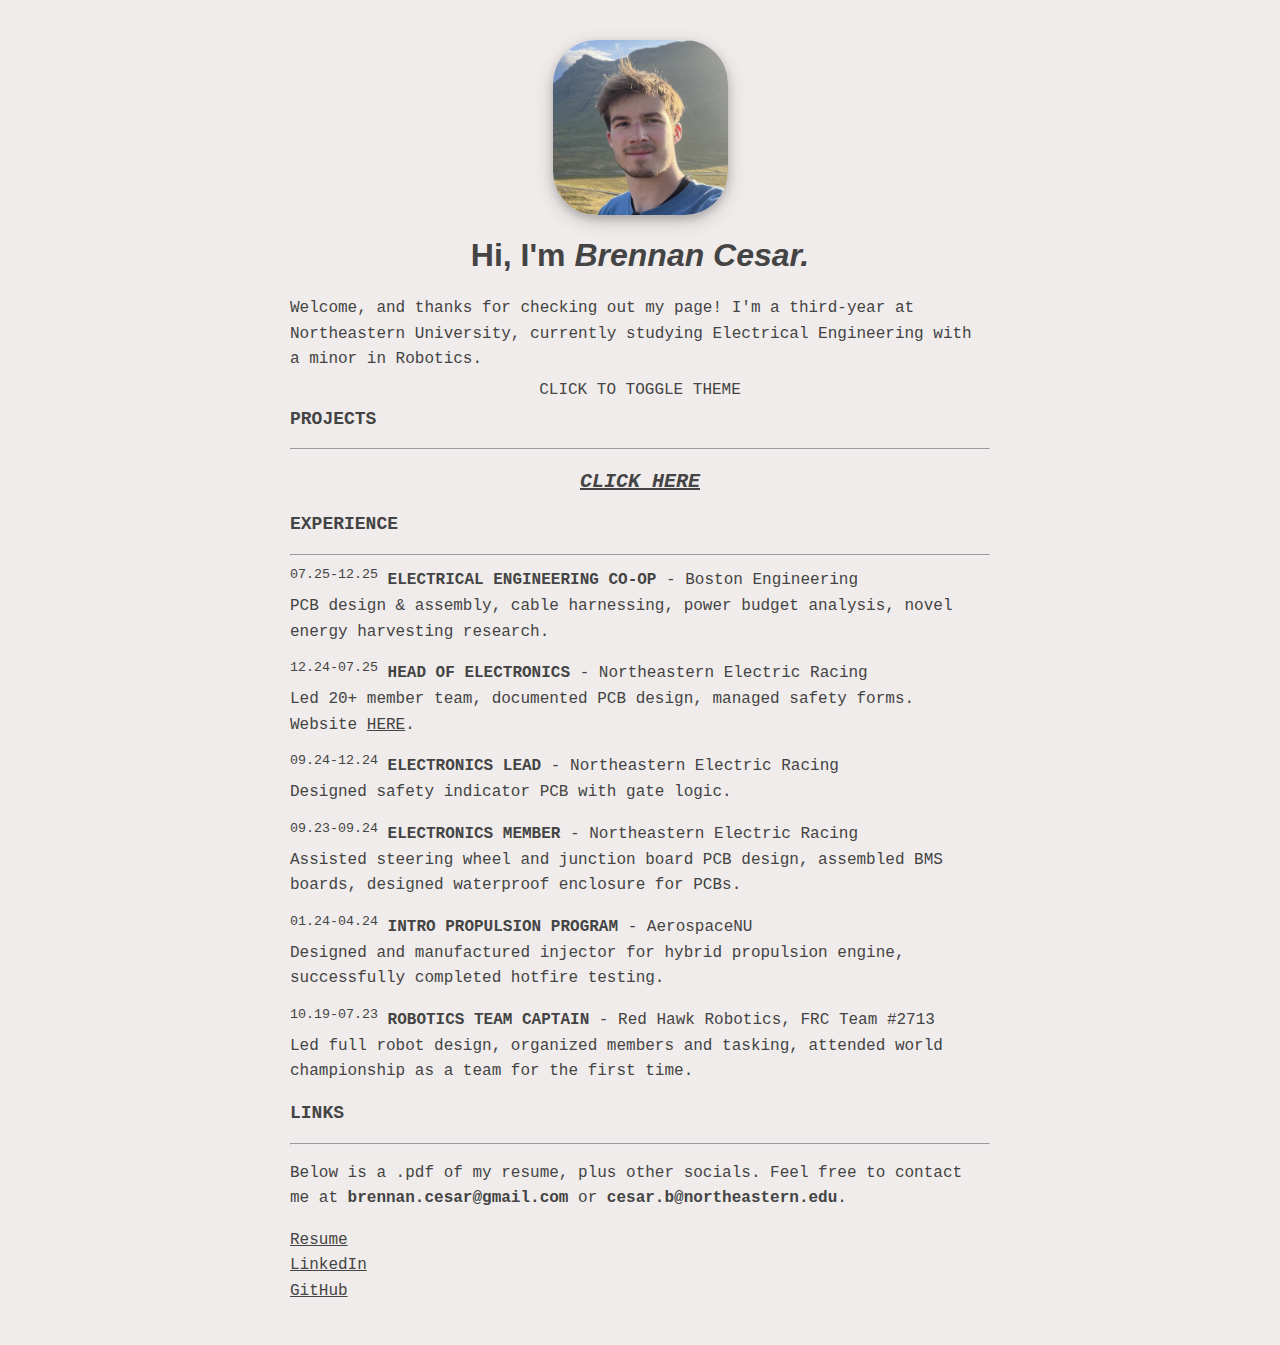
<file: index.html>
<!DOCTYPE html>
<head>
    <meta charset="utf-8">
    <meta name="viewport" content="width=device-width, initial-scale=1">
    <meta name="author" content="Brennan Cesar">
    <meta name="description" content="Brennan Cesar's website! Full of great stuff hopefully">
    <meta name="keywords" content="Electrical Engineer, Robotics, Northeastern University, Electric Racing, FSAE, Consulting, PCB">
    <title>Home</title>
    <link rel="stylesheet" href="style.css">
    <script src="theme.js"></script>
    <script>theme();</script>
</head>
<body>
    <img class="profile-img" src="assets/image.jpg" alt="A picture of me!">
    <header>
        <h1 class="title">Hi, I'm <i>Brennan Cesar.</i></h1>
    </header>
    <p style="margin-bottom: 0.5ch;">
        Welcome, and thanks for checking out my page! I'm a third-year at Northeastern University, currently studying Electrical Engineering with a minor in Robotics.
    </p>
    <input type="checkbox" id="toggle-theme" hidden>
    <label for="toggle-theme" style="display: flex; justify-content: center; align-items: center;">CLICK TO TOGGLE THEME</label>
    <h3 style="margin-top: 0.5ch;">PROJECTS</h3>
    <hr>
    <h3 style="text-align: center; font-size: 20px;"><a href="projects/"><i>CLICK HERE</i></a></h3>
    <h3>EXPERIENCE</h3>
    <hr>
    <ul class="no-bullets">
        <li>
            <sup>07.25-12.25</sup>
            <b>ELECTRICAL ENGINEERING CO-OP</b> - Boston Engineering
            <p class="exp-gap">PCB design & assembly, cable harnessing, power budget analysis, novel energy harvesting research.</p>
        </li>
        <li>
            <sup>12.24-07.25</sup>
            <b>HEAD OF ELECTRONICS</b> - Northeastern Electric Racing
            <p class="exp-gap">Led 20+ member team, documented PCB design, managed safety forms. Website <a href="https://electricracing.northeastern.edu/" target="_blank">HERE</a>.</p>
        </li>
        <li>
            <sup>09.24-12.24</sup>
            <b>ELECTRONICS LEAD</b> - Northeastern Electric Racing
            <p class="exp-gap">Designed safety indicator PCB with gate logic.</p>
        </li>
        <li>
            <sup>09.23-09.24</sup>
            <b>ELECTRONICS MEMBER</b> - Northeastern Electric Racing
            <p class="exp-gap">Assisted steering wheel and junction board PCB design, assembled BMS boards, designed waterproof enclosure for PCBs.</p>
        </li>
        <li>
            <sup>01.24-04.24</sup>
            <b>INTRO PROPULSION PROGRAM</b> - AerospaceNU
            <p class="exp-gap">Designed and manufactured injector for hybrid propulsion engine, successfully completed hotfire testing.</p>
        </li>
        <li>
            <sup>10.19-07.23</sup>
            <b>ROBOTICS TEAM CAPTAIN</b> - Red Hawk Robotics, FRC Team #2713
            <p class="exp-gap">Led full robot design, organized members and tasking, attended world championship as a team for the first time.</p>
        </li>
    </ul>
    <h3>LINKS</h3>
    <hr>
    <p>Below is a .pdf of my resume, plus other socials. Feel free to contact me at 
        <b>brennan.cesar@gmail.com</b> or <b>cesar.b@northeastern.edu</b>.</p>
    <ul class="no-bullets">
        <li> <a href="assets/resume.pdf" target="_blank" rel="noopener noreferrer">Resume</a></li>
        <li><a href="https://www.linkedin.com/in/brennan-cesar/" target ="_blank">LinkedIn</a></li>
        <li><a href="https://github.com/brennan-cesar" target ="_blank">GitHub</a></li>
        <!-- <li><a href="index.html">My Site</a></li> -->
    </ul>

    <script>toggleTheme();</script>
</body>
</file>
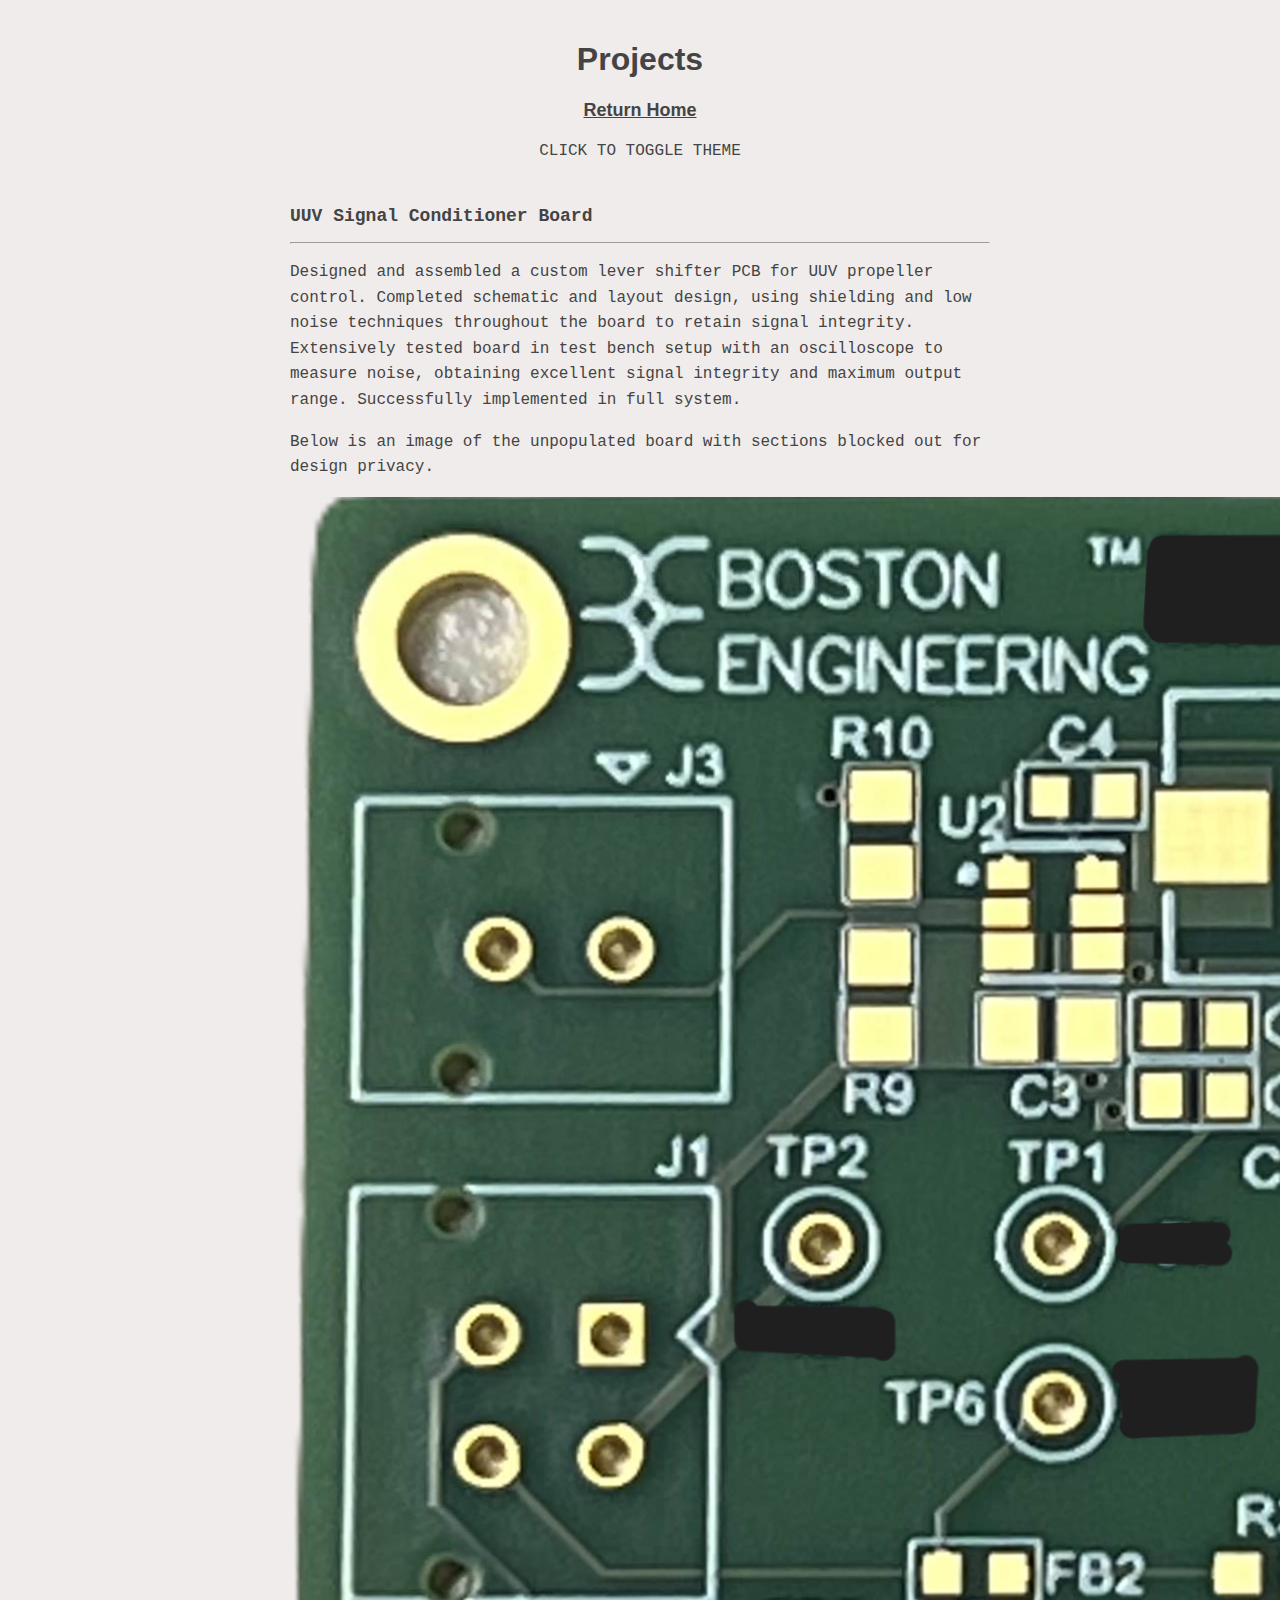
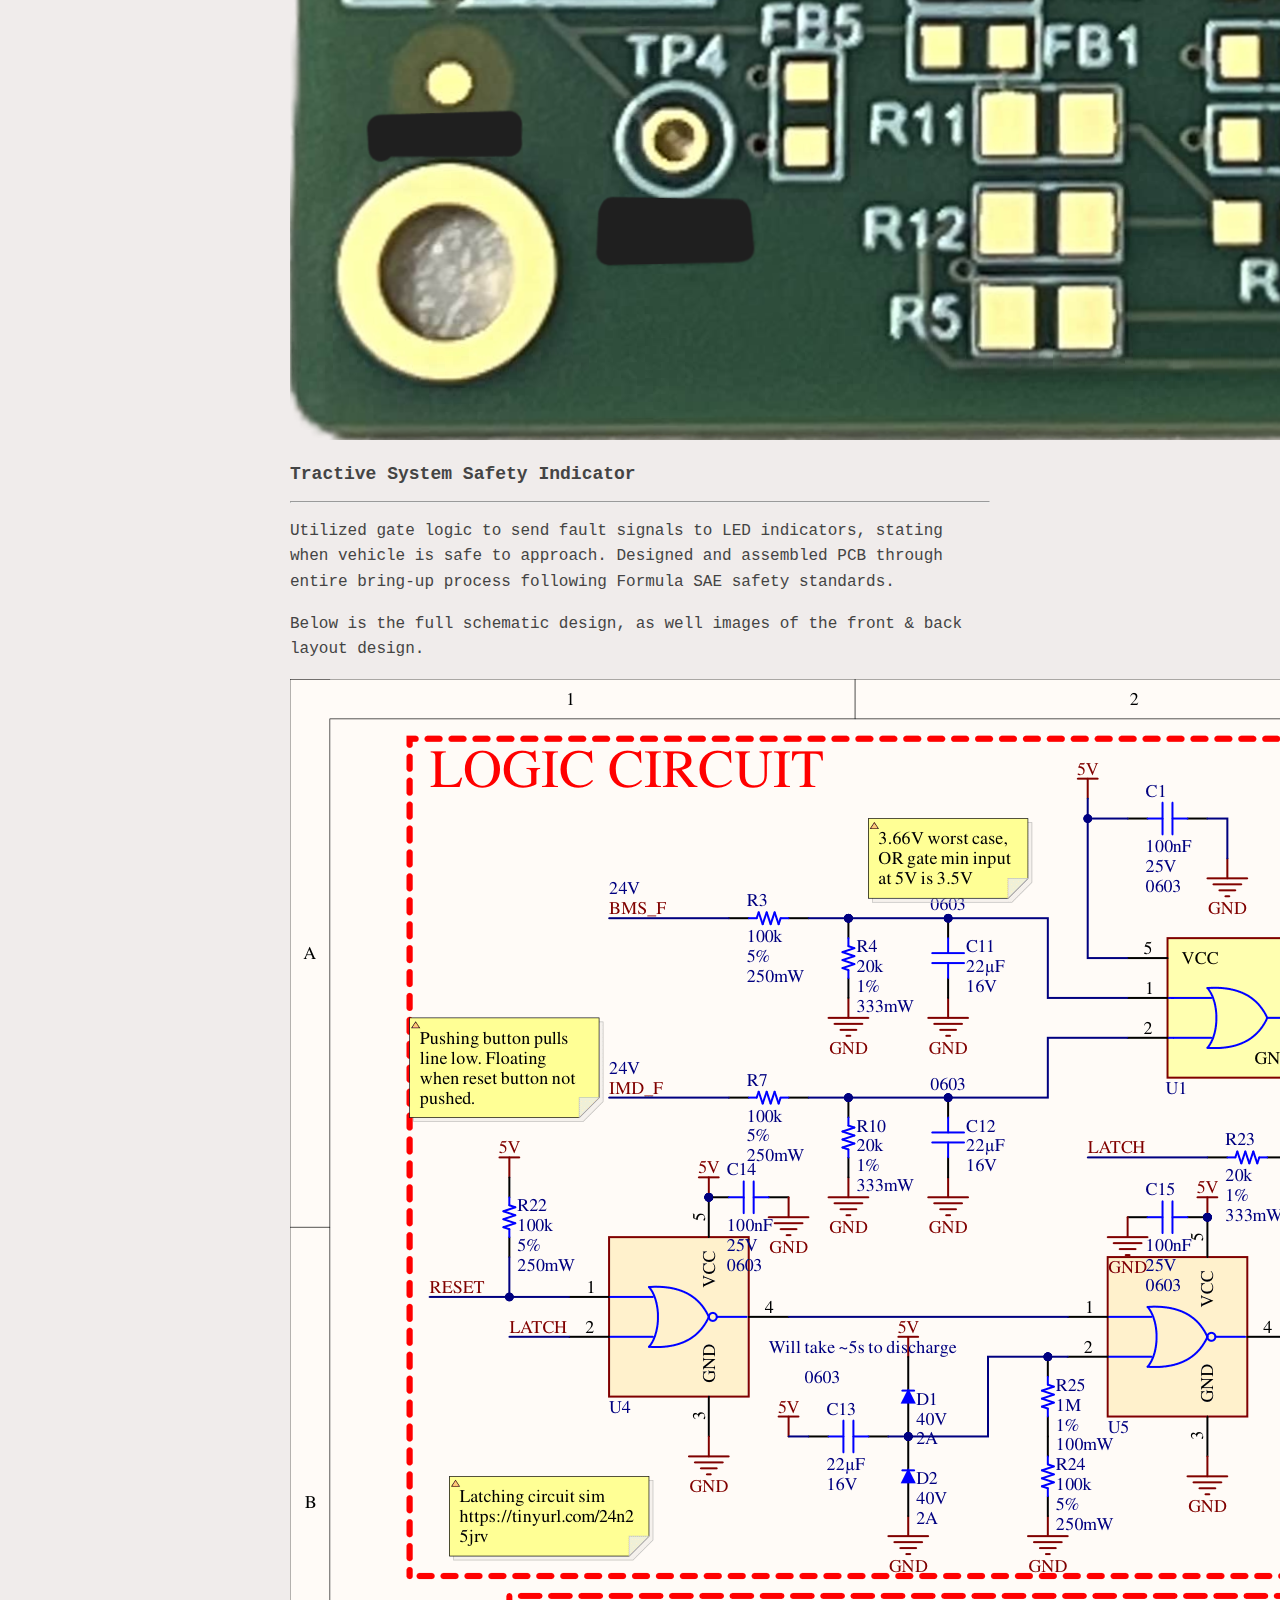
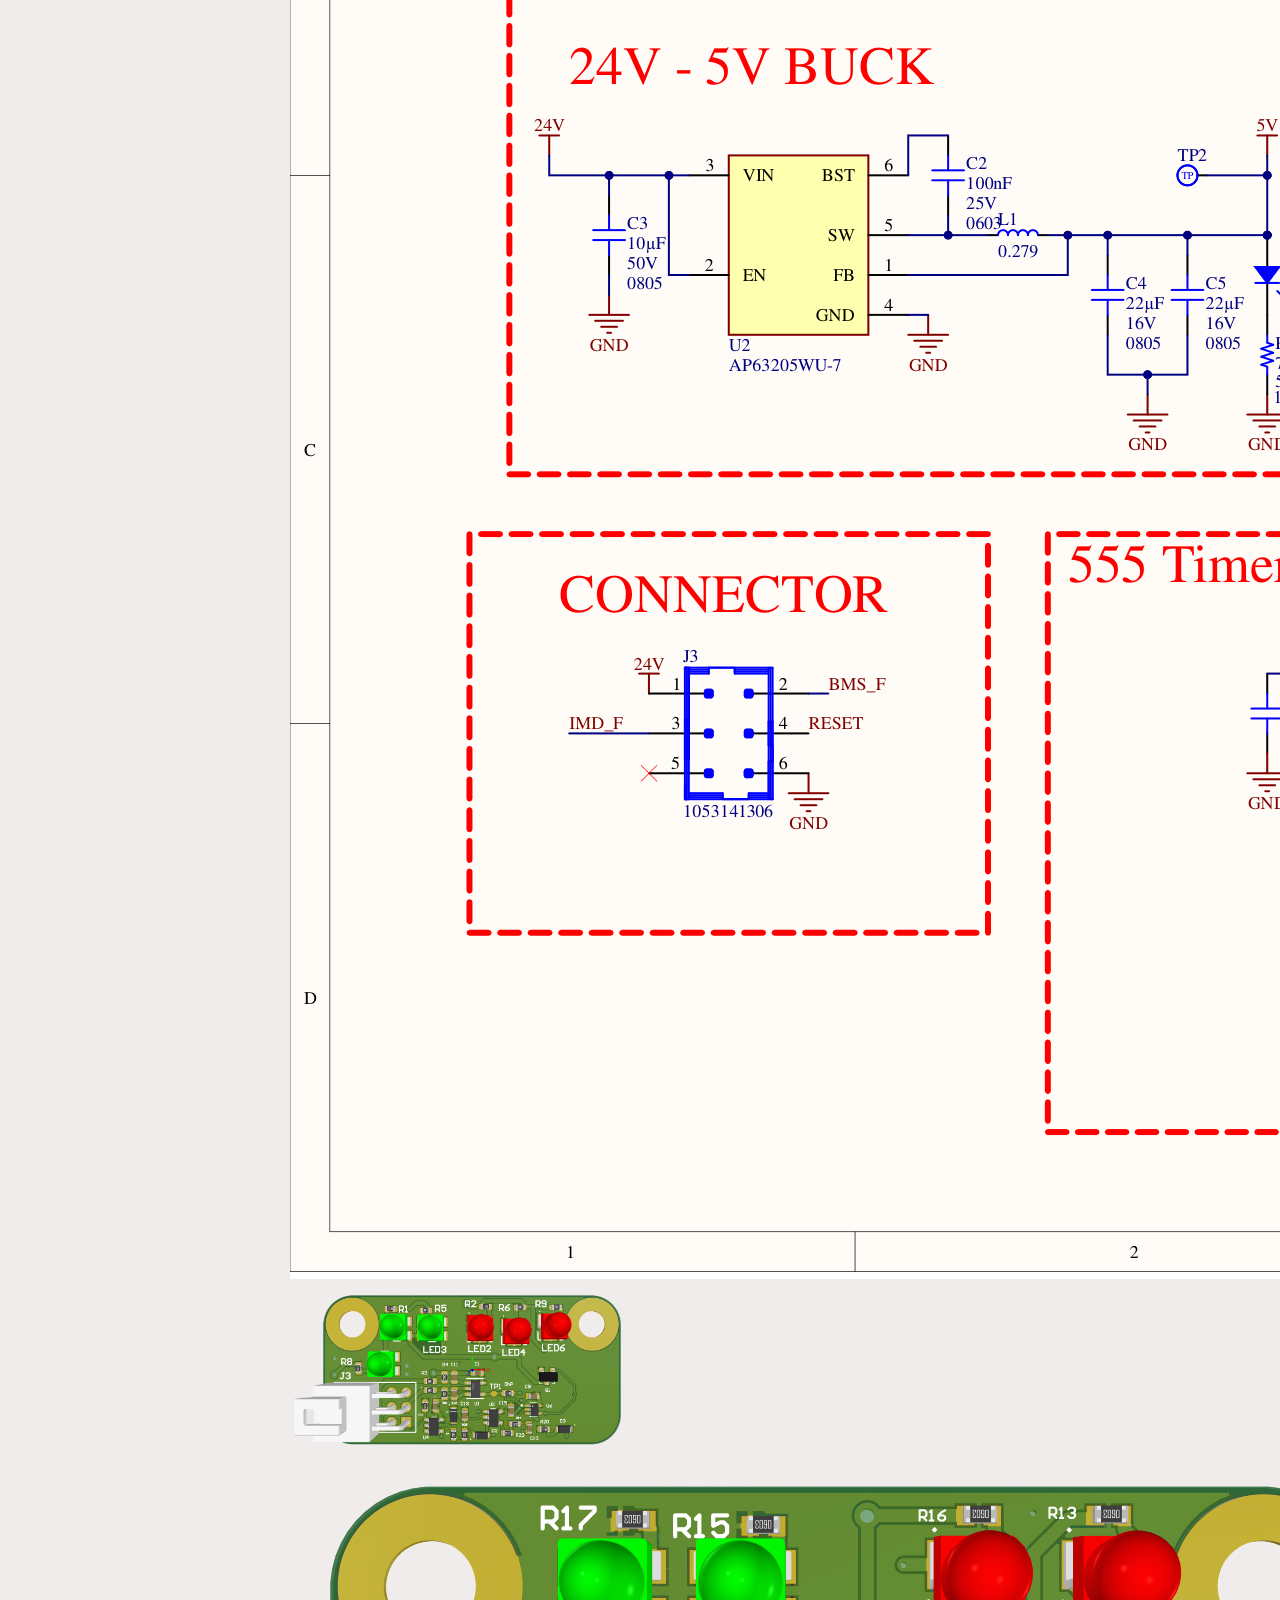
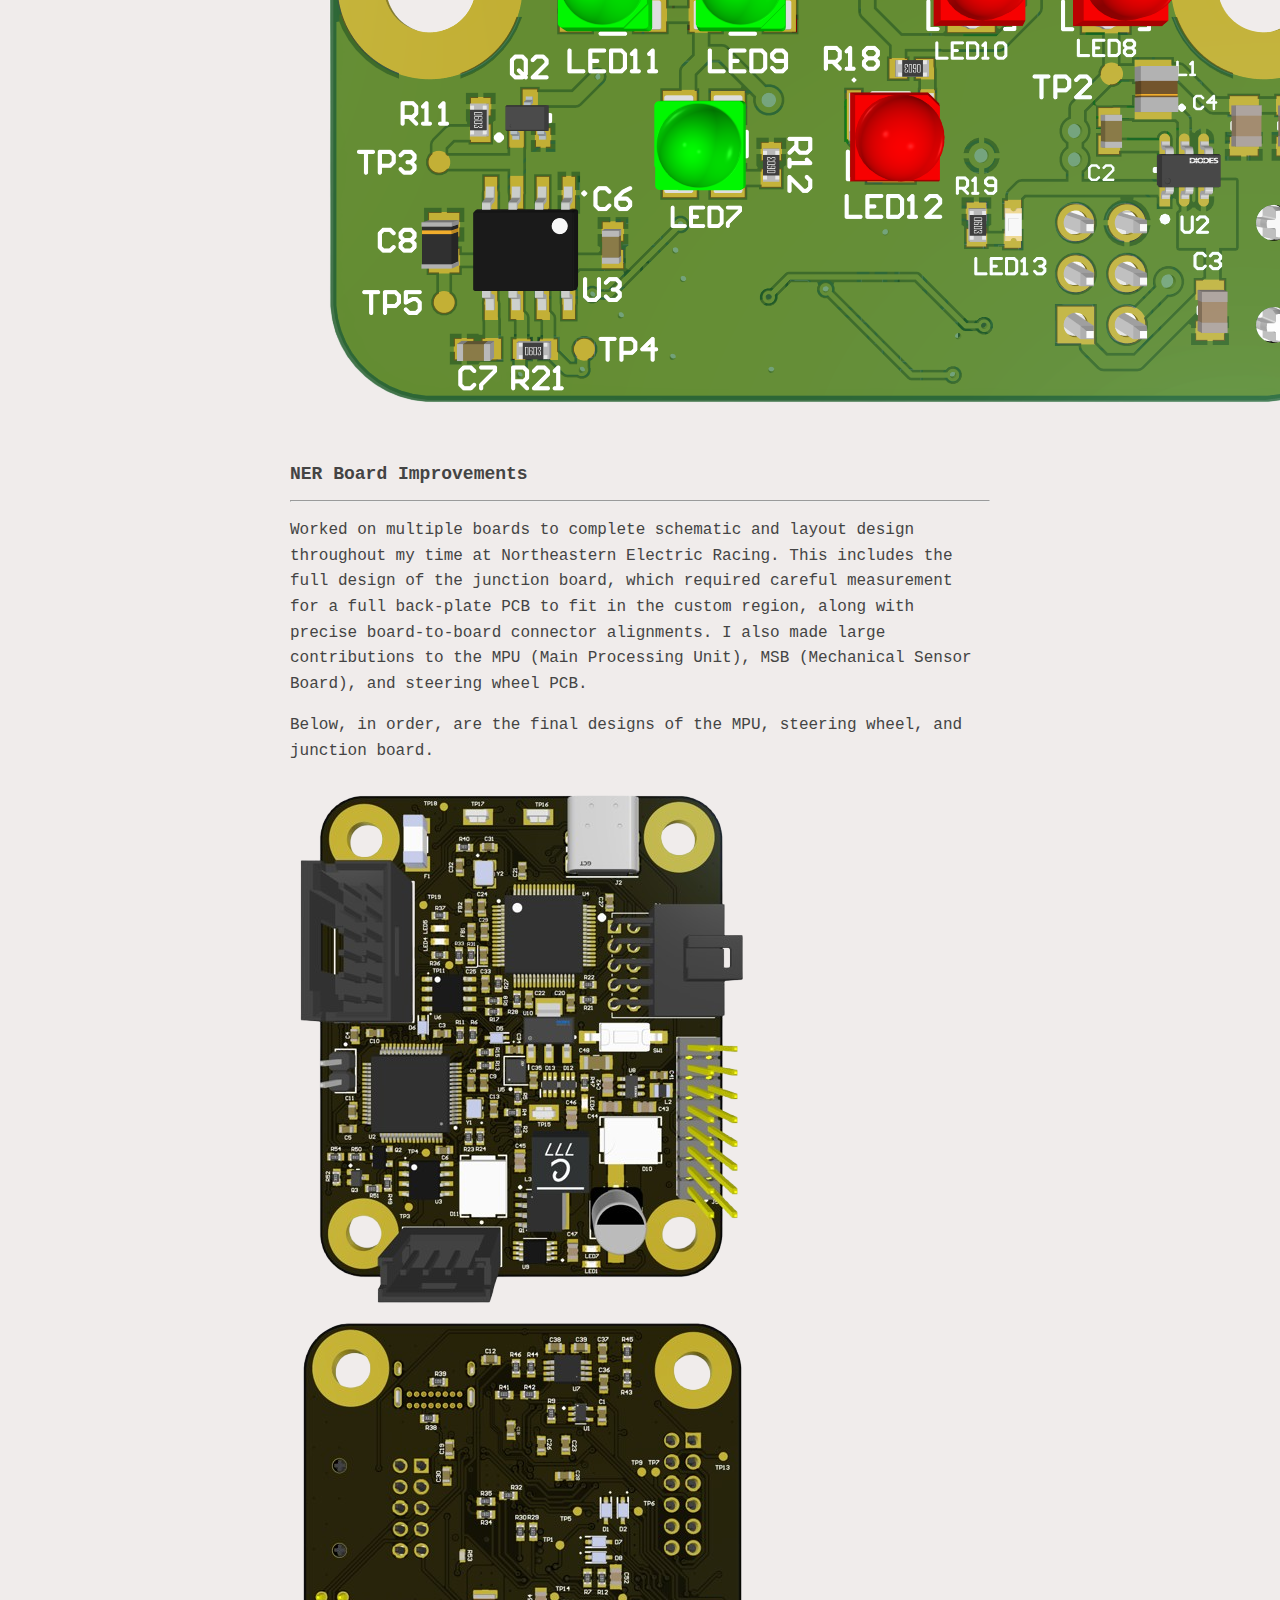
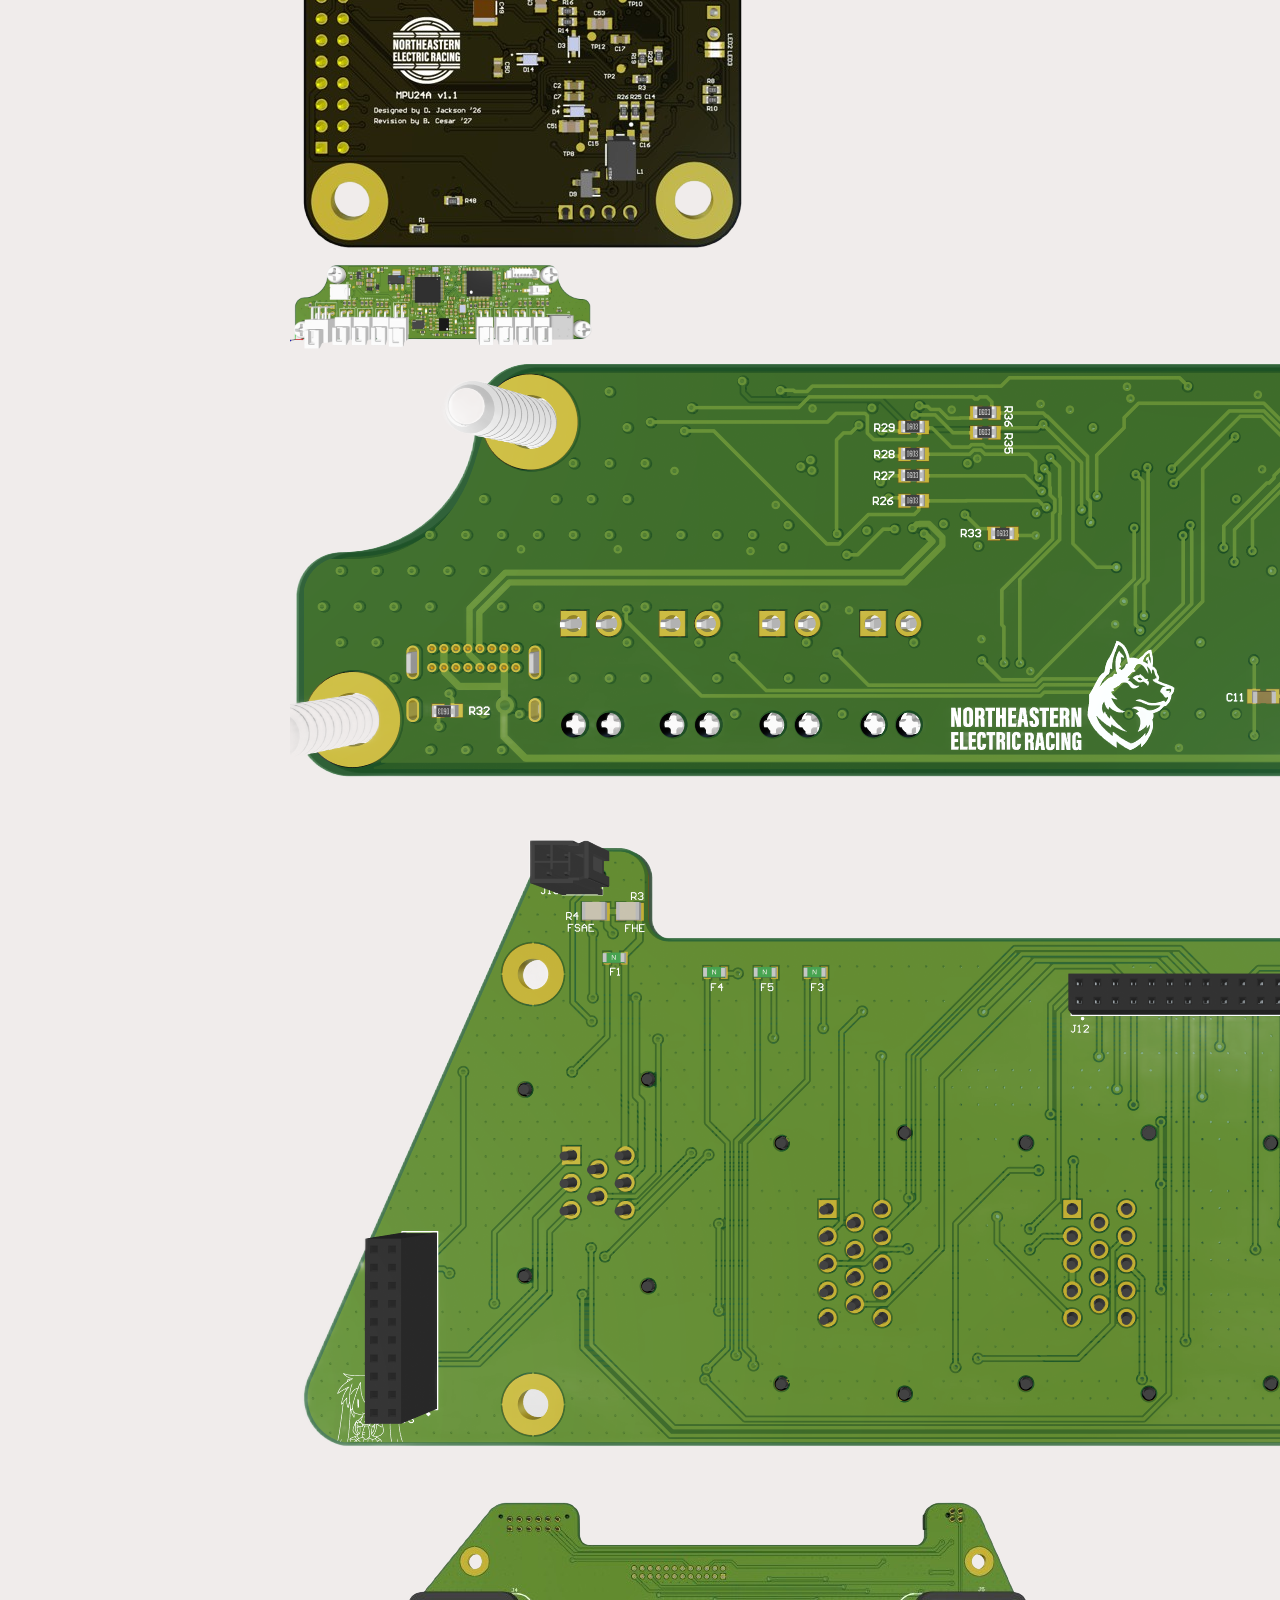
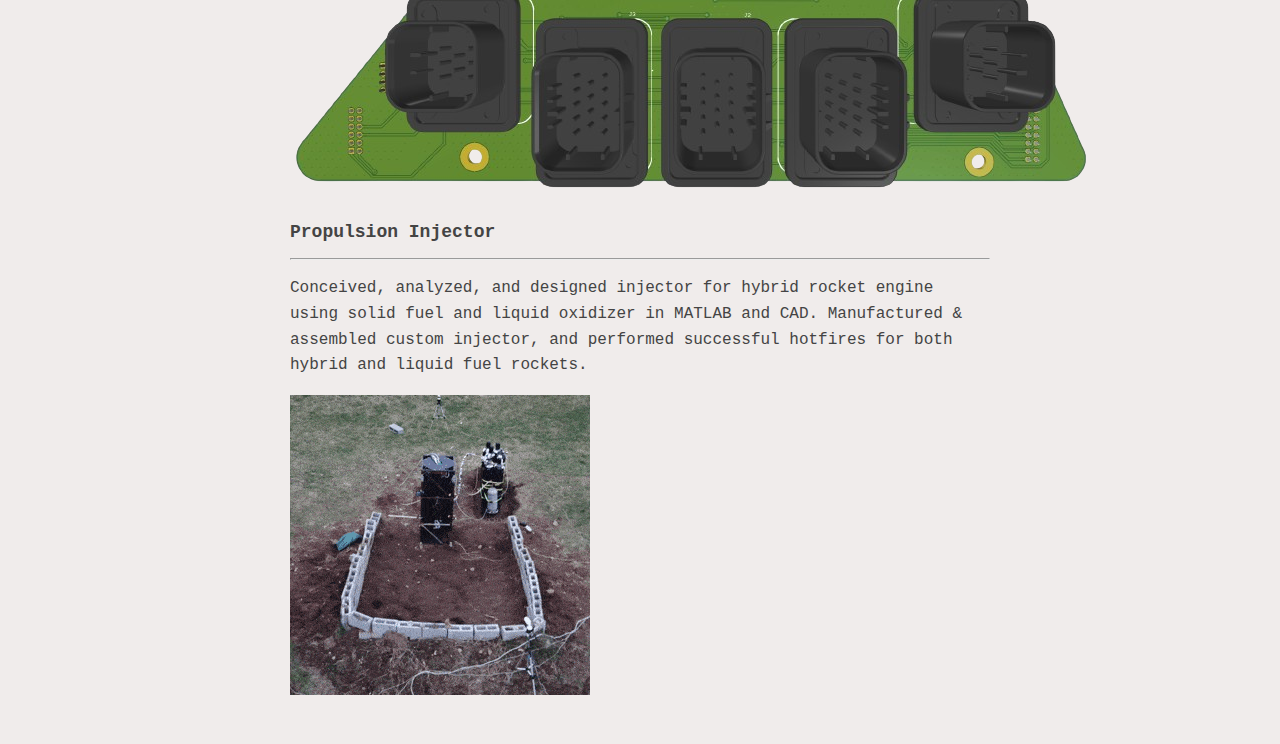
<file: projects/index.html>
<!DOCTYPE html>
<head>
    <meta charset="utf-8">
    <meta name="viewport" content="width=device-width, initial-scale=1">
    <meta name="author" content="Brennan Cesar">
    <meta name="description" content="Projects page">
    <meta name="keywords" content="Electrical Engineer, Robotics, Northeastern University, Electric Racing, FSAE, Consulting, PCB">
    <title>Projects</title>
    <link rel="stylesheet" href="/style.css">
    <script src="/theme.js"></script>
    <script>theme();</script>
</head>
<body>
    <header>
        <h1 class="title">Projects</h1>
    </header>
    <h3 class="title"><a href="/">Return Home</a></h3>
    <input type="checkbox" id="toggle-theme" hidden>
    <label for="toggle-theme" style="display: flex; justify-content: center; align-items: center;">CLICK TO TOGGLE THEME</label>
    <br>
    <h2>UUV Signal Conditioner Board</h2>
    <hr>
    <p>Designed and assembled a custom lever shifter PCB for UUV propeller control. Completed schematic and layout design, using shielding and low noise techniques throughout the board to retain signal integrity. Extensively tested board in test bench setup with an oscilloscope to measure noise, obtaining excellent signal integrity and maximum output range. Successfully implemented in full system.</p>
    <p>Below is an image of the unpopulated board with sections blocked out for design privacy.</p>
    <img class="project-1img" src="/assets/signal_conditioner.png" alt="Signal conditioner PCB">
    <h2>Tractive System Safety Indicator</h2>
    <hr>
    <p>Utilized gate logic to send fault signals to LED indicators, stating when vehicle is safe to approach. Designed and assembled PCB through entire bring-up process following Formula SAE safety standards.</p>
    <p>Below is the full schematic design, as well images of the front & back layout design.</p>
    <img class="project-sch" src="/assets/indicator_schematic.png" alt="Indicator PCB schematic">
    <img class="project-2img" src="/assets/indicator_front.png" alt="Front of indicator PCB" style="width: 48.5%;">
    <img class="project-2img" src="/assets/indicator_back.png" alt="Back of indicator PCB">
    <br>
    <h2>NER Board Improvements</h2>
    <hr>
    <p>Worked on multiple boards to complete schematic and layout design throughout my time at Northeastern Electric Racing. This includes the full design of the junction board, which required careful measurement for a full back-plate PCB to fit in the custom region, along with precise board-to-board connector alignments. I also made large contributions to the MPU (Main Processing Unit), MSB (Mechanical Sensor Board), and steering wheel PCB.</p>
    <p>Below, in order, are the final designs of the MPU, steering wheel, and junction board.</p>
    <img class="project-2img" src="/assets/mpu_front.png" alt="Front of MPU">
    <img class="project-2img" src="/assets/mpu_back.png" alt="Back of MPU">
    <img class="project-2img" src="/assets/steering_wheel_front.png" alt="Front of steering wheel PCB" style="width: 43.5%;">
    <img class="project-2img" src="/assets/steering_wheel_back.png" alt="Back of steering wheel PCB">
    <img class="project-2img" src="/assets/junction_front.png" alt="Front of junction board PCB">
    <img class="project-2img" src="/assets/junction_back.png" alt="Back of junction board PCB">
    <br>
    <h2>Propulsion Injector</h2>
    <hr>
    <p>Conceived, analyzed, and designed injector for hybrid rocket engine using solid fuel and liquid oxidizer in MATLAB and CAD. Manufactured & assembled custom injector, and performed successful hotfires for both hybrid and liquid fuel rockets.</p>
    <img class="project-gif" src="/assets/hotfire.gif" alt="GIF of successful hybrid engine hotfire">

    <script>toggleTheme();</script>
</body>
</file>
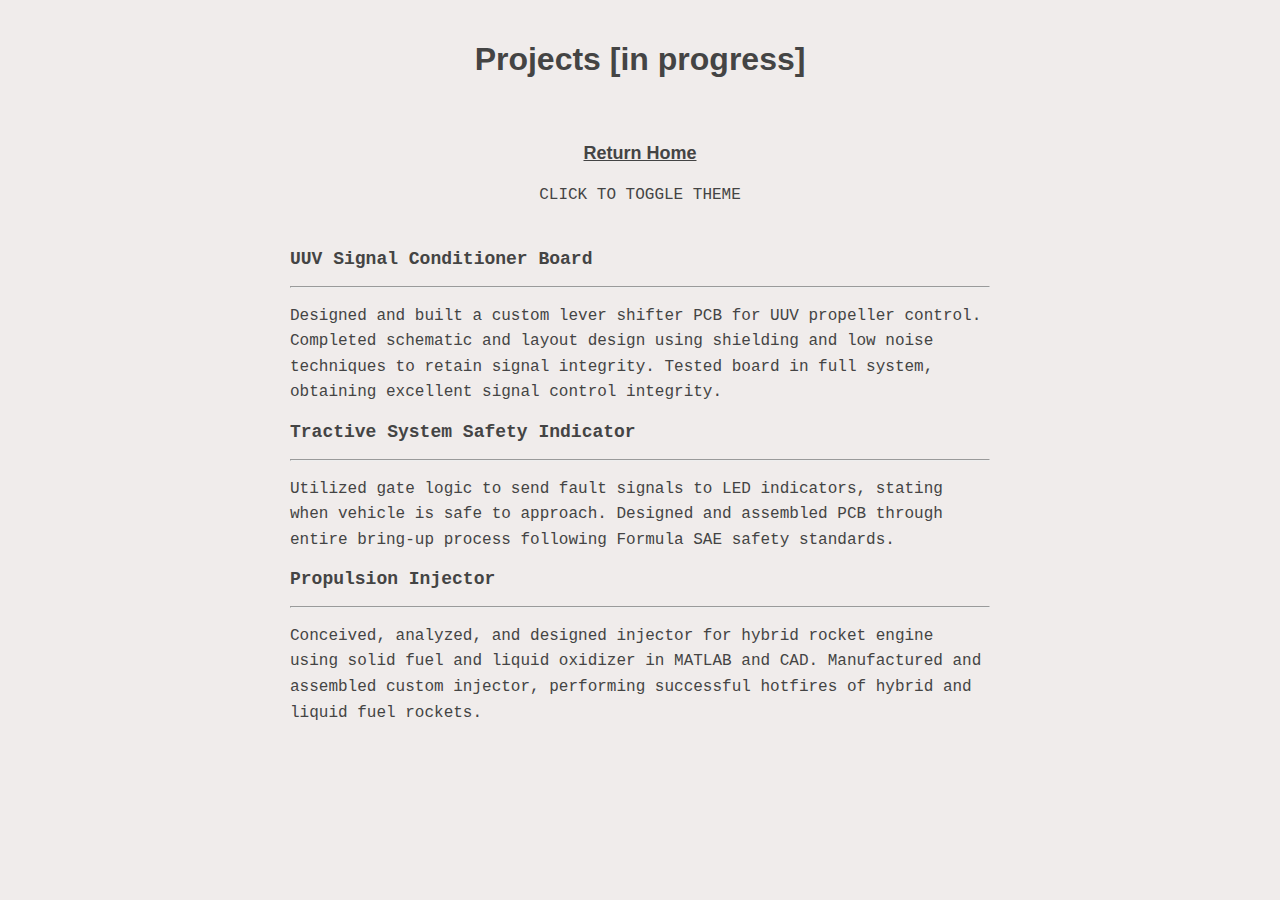
<file: projects.html>
<!DOCTYPE html>
<head>
    <meta charset="utf-8">
    <meta name="viewport" content="width=device-width, initial-scale=1">
    <meta name="author" content="Brennan Cesar">
    <meta name="description" content="Projects page">
    <meta name="keywords" content="Electrical Engineer, Robotics, Northeastern University, Electric Racing, FSAE, Consulting, PCB">
    <title>Projects</title>
    <link rel="stylesheet" href="style.css">
    <script src="theme.js"></script>
    <script>theme();</script>
</head>
<body>
    <header>
        <h1 class="title">Projects [in progress]</h1>
    </header>
    <br>
    <h3 class="title"><a href="index.html">Return Home</a></h3>
    <input type="checkbox" id="toggle-theme" hidden>
    <label for="toggle-theme" style="display: flex; justify-content: center; align-items: center;">CLICK TO TOGGLE THEME</label>
    <br>
    <h2>UUV Signal Conditioner Board</h2>
    <hr>
    <p>Designed and built a custom lever shifter PCB for UUV propeller control. Completed schematic and layout design using shielding and low noise techniques to retain signal integrity. Tested board in full system, obtaining excellent signal control integrity.</p>
    <h2>Tractive System Safety Indicator</h2>
    <hr>
    <p>Utilized gate logic to send fault signals to LED indicators, stating when vehicle is safe to approach. Designed and assembled PCB through entire bring-up process following Formula SAE safety standards.</p>
    <h2>Propulsion Injector</h2>
    <hr>
    <p>Conceived, analyzed, and designed injector for hybrid rocket engine using solid fuel and liquid oxidizer in MATLAB and CAD. Manufactured and assembled custom injector, performing successful hotfires of hybrid and liquid fuel rockets.</p>

    <script>toggleTheme();</script>
</body>
</file>
<file: style.css>
body {
    margin:40px auto;
    max-width:700px;
    line-height:1.6;
    font-size:16px;
    font-family:'Courier New', monospace;
    color:var(--text);
    background-color:var(--background);
    transition: background-color 0.25s, color 0.25s;
    padding:0 10px
}

:root {
    --background:#F0ECEB;
    --text:#444;
    --link:#444;
}
:root:has(#toggle-theme:checked), :root.dark {
    --background:#1200b7;
    --text:#cccccc;
    --link:#cccccc;
}

a:link {
    color:var(--link);
    transition: color 0.25s
}
a:visited {
    color:var(--link);
    transition: color 0.25s
}

h1,h2,h3{line-height:1.2}
h2,h3{font-size:18px}

.title{text-align: center; font-family:'Franklin Gothic Medium', 'Arial Narrow', Arial, sans-serif;}
.exp-gap{margin-top: 0; margin-bottom: 0.75em;}

ul.no-bullets {
    list-style-type: none;
    margin: 0;
    padding: 0;
}
.profile-img {
    border-radius: 25%;
    object-fit: cover;
    max-width: 25%;
    height: auto;
    display: block;
    margin: 0 auto;
    box-shadow: 0 4px 8px 0 #0000002d, 0 6px 20px 0 #0000002a;
}
</file>
